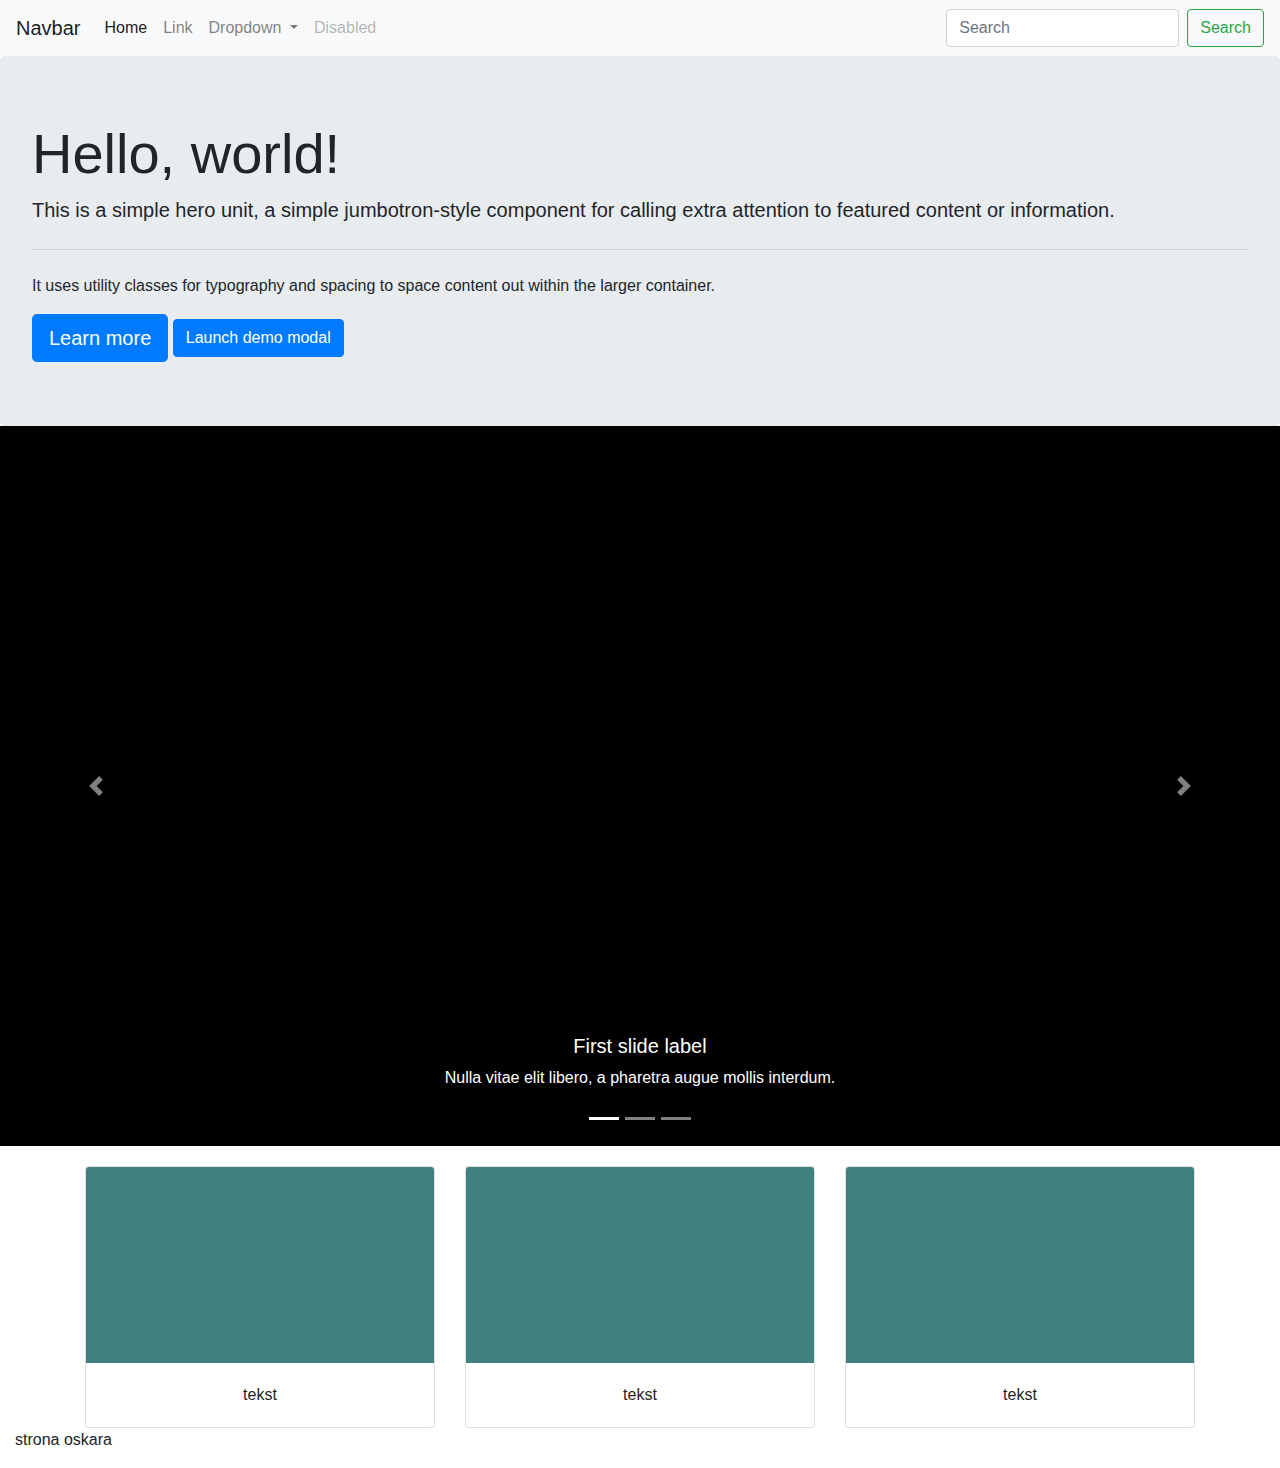
<file: index.html>
<!doctype html>
<html lang="en">
  <head>
    <!-- Required meta tags -->
    <meta charset="utf-8">
    <meta name="viewport" content="width=device-width, initial-scale=1, shrink-to-fit=no">

    <!-- Bootstrap CSS -->
    <link rel="stylesheet" href="https://stackpath.bootstrapcdn.com/bootstrap/4.4.1/css/bootstrap.min.css" integrity="sha384-Vkoo8x4CGsO3+Hhxv8T/Q5PaXtkKtu6ug5TOeNV6gBiFeWPGFN9MuhOf23Q9Ifjh" crossorigin="anonymous">
<link rel="stylesheet" href="style.css">
    <title>Hello, world!</title>
  </head>
  <body>
    <!--nawigacja menu---------------------------------------------------------------------->
    <nav class="navbar navbar-expand-lg navbar-light bg-light">
      <a class="navbar-brand" href="#">Navbar</a>
      <button class="navbar-toggler" type="button" data-toggle="collapse" data-target="#navbarSupportedContent" aria-controls="navbarSupportedContent" aria-expanded="false" aria-label="Toggle navigation">
        <span class="navbar-toggler-icon"></span>
      </button>
    
      <div class="collapse navbar-collapse" id="navbarSupportedContent">
        <ul class="navbar-nav mr-auto">
          <li class="nav-item active">
            <a class="nav-link" href="index.html">Home <span class="sr-only">(current)</span></a>
          </li>
          <li class="nav-item">
            <a class="nav-link" href="#">Link</a>
          </li>
          <li class="nav-item dropdown">
            <a class="nav-link dropdown-toggle" href="#" id="navbarDropdown" role="button" data-toggle="dropdown" aria-haspopup="true" aria-expanded="false">
              Dropdown
            </a>
            <div class="dropdown-menu" aria-labelledby="navbarDropdown">
              <a class="dropdown-item" href="#">Action</a>
              <a class="dropdown-item" href="#">Another action</a>
              <div class="dropdown-divider"></div>
              <a class="dropdown-item" href="#">Something else here</a>
            </div>
          </li>
          <li class="nav-item">
            <a class="nav-link disabled" href="#" tabindex="-1" aria-disabled="true">Disabled</a>
          </li>
        </ul>
        <form class="form-inline my-2 my-lg-0">
          <input class="form-control mr-sm-2" type="search" placeholder="Search" aria-label="Search">
          <button class="btn btn-outline-success my-2 my-sm-0" type="submit">Search</button>
        </form>
      </div>
    </nav>
<header>
  <div class="jumbotron">
    <h1 class="display-4">Hello, world!</h1>
    <p class="lead">This is a simple hero unit, a simple jumbotron-style component for calling extra attention to featured content or information.</p>
    <hr class="my-4">
    <p>It uses utility classes for typography and spacing to space content out within the larger container.</p>
    <a id="nazwa" class="btn btn-primary btn-lg" href="#" role="button">Learn more</a>
    <button type="button" class="btn btn-primary" data-toggle="modal" data-target="#exampleModal">
      Launch demo modal
    </button>
  </div>

</header>
<!--carosela---------------------------------------------------------------------------------------->
<div id="carouselExampleCaptions" class="carousel slide" data-ride="carousel">
  <ol class="carousel-indicators">
    <li data-target="#carouselExampleCaptions" data-slide-to="0" class="active"></li>
    <li data-target="#carouselExampleCaptions" data-slide-to="1"></li>
    <li data-target="#carouselExampleCaptions" data-slide-to="2"></li>
  </ol>
  <div class="carousel-inner">
    <div class="carousel-item active">
      <img src="Bez tytułu1.png" class="d-block w-100" alt="..."> <!--opis obrazka aly -->
      <div class="carousel-caption d-none d-md-block">
        <h5>First slide label</h5>
        <p>Nulla vitae elit libero, a pharetra augue mollis interdum.</p>
      </div>
    </div>
    <div class="carousel-item">
      <img src="Bez tytułu2.png" class="d-block w-100" alt="...">
      <div class="carousel-caption d-none d-md-block">
        <h5>Second slide label</h5>
        <p>Lorem ipsum dolor sit amet, consectetur adipiscing elit.</p>
      </div>
    </div>
    <div class="carousel-item">
      <img src="Bez tytułu3.png" class="d-block w-100" alt="...">
      <div class="carousel-caption d-none d-md-block">
        <h5>Third slide label</h5>
        <p>Praesent commodo cursus magna, vel scelerisque nisl consectetur.</p>
      </div>
    </div>
  </div>
  <a class="carousel-control-prev" href="#carouselExampleCaptions" role="button" data-slide="prev">
    <span class="carousel-control-prev-icon" aria-hidden="true"></span>
    <span class="sr-only">Previous</span>
  </a>
  <a class="carousel-control-next" href="#carouselExampleCaptions" role="button" data-slide="next">
    <span class="carousel-control-next-icon" aria-hidden="true"></span>
    <span class="sr-only">Next</span>
  </a>
</div>
<!--karty--------------------------------------------------------------------->
<section class="cart-wrapper">
<div class="container">
  <div class="row">
    <div class="col-sm-4">
      <div class="card" >
        <img src="Bez tytułu5.png" class="card-img-top" alt="...">
        <div class="card-body">
          <p class="card-text">tekst </p>
        </div>
      </div>
    </div>
    <div class="col-sm-4">
      <div class="card" >
        <img src="Bez tytułu5.png" class="card-img-top" alt="...">
        <div class="card-body">
          <p class="card-text">tekst</p>
        </div>
      </div>
    </div>
    <div class="col-sm-4">
      <div class="card" >
        <img src="Bez tytułu5.png" class="card-img-top" alt="...">
        <div class="card-body">
          <p class="card-text">tekst</p>
        </div>
      </div>
    </div>
  </div>
</div>

 

</section>
<footer>
  <div class="container-fluid">
    <div class="row">
      <div class="col-sm">
        <p>strona oskara</p>
      </div>
    </div>
  </div>

</footer>

<!-- Modal -->
<div class="modal fade" id="exampleModal" tabindex="-1" role="dialog" aria-labelledby="exampleModalLabel" aria-hidden="true">
  <div class="modal-dialog" role="document">
    <div class="modal-content">
      <div class="modal-header">
        <h5 class="modal-title" id="exampleModalLabel">Modal title</h5>
        <button type="button" class="close" data-dismiss="modal" aria-label="Close">
          <span aria-hidden="true">&times;</span>
        </button>
      </div>
      <div class="modal-body">
        ...
      </div>
      <div class="modal-footer">
        <button type="button" class="btn btn-secondary" data-dismiss="modal">Close</button>
        <button type="button" class="btn btn-primary">Save changes</button>
      </div>
    </div>
  </div>
</div>



    

     


    <!-- Optional JavaScript -->
    <!-- jQuery first, then Popper.js, then Bootstrap JS -->
    <script src="https://code.jquery.com/jquery-3.4.1.slim.min.js" integrity="sha384-J6qa4849blE2+poT4WnyKhv5vZF5SrPo0iEjwBvKU7imGFAV0wwj1yYfoRSJoZ+n" crossorigin="anonymous"></script>
    <script src="https://cdn.jsdelivr.net/npm/popper.js@1.16.0/dist/umd/popper.min.js" integrity="sha384-Q6E9RHvbIyZFJoft+2mJbHaEWldlvI9IOYy5n3zV9zzTtmI3UksdQRVvoxMfooAo" crossorigin="anonymous"></script>
    <script src="https://stackpath.bootstrapcdn.com/bootstrap/4.4.1/js/bootstrap.min.js" integrity="sha384-wfSDF2E50Y2D1uUdj0O3uMBJnjuUD4Ih7YwaYd1iqfktj0Uod8GCExl3Og8ifwB6" crossorigin="anonymous"></script>
    <script src="main.js"></script>
  </body>
</html>
</file>
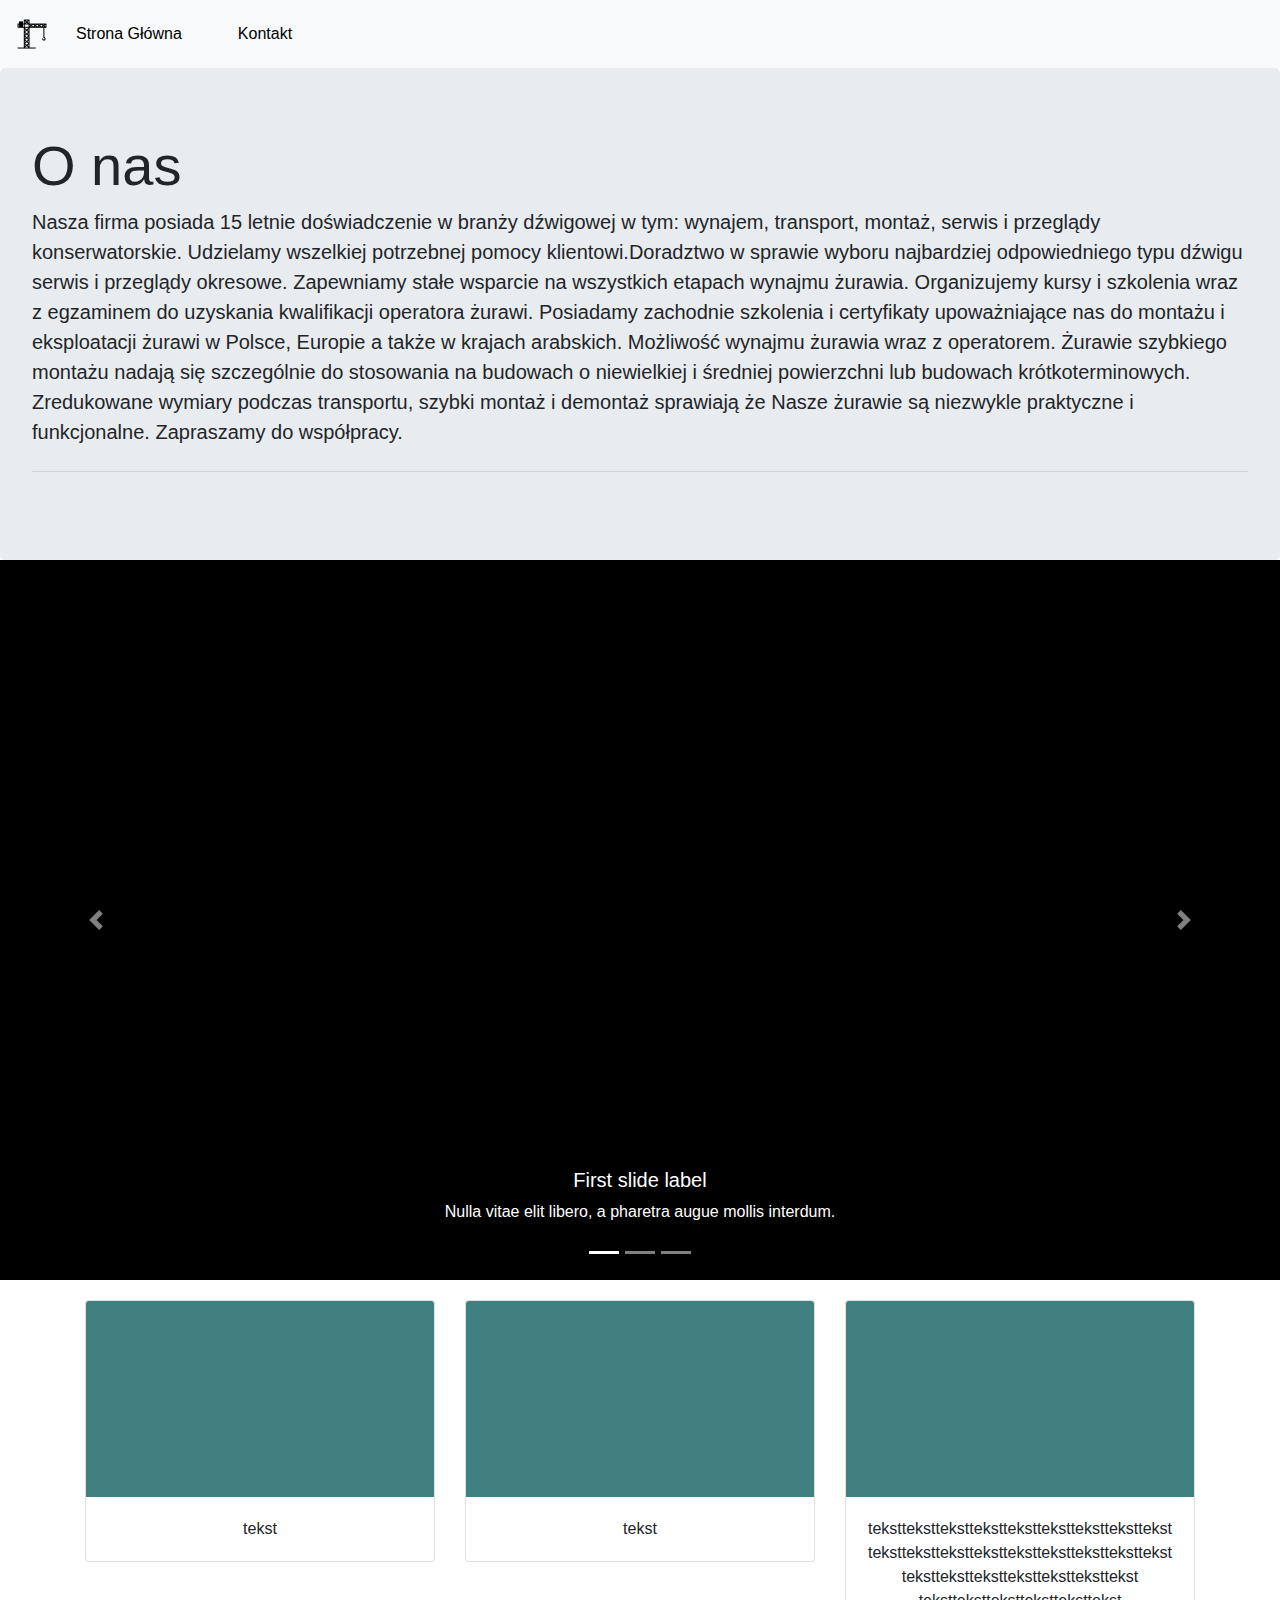
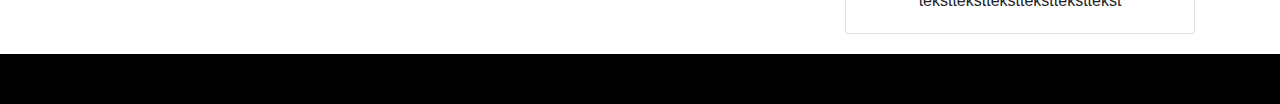
<file: mainpage.html>
<!doctype html>
<html lang="en">
  <head>
    <!-- Required meta tags -->
    <meta charset="utf-8">
    <meta name="viewport" content="width=device-width, initial-scale=1, shrink-to-fit=no">

    <!-- Bootstrap CSS -->
    <link rel="stylesheet" href="https://stackpath.bootstrapcdn.com/bootstrap/4.4.1/css/bootstrap.min.css" integrity="sha384-Vkoo8x4CGsO3+Hhxv8T/Q5PaXtkKtu6ug5TOeNV6gBiFeWPGFN9MuhOf23Q9Ifjh" crossorigin="anonymous">
<link rel="stylesheet" href="style.css">
<link rel="preconnect" href="https://fonts.gstatic.com">
<link href="https://fonts.googleapis.com/css2?family=Lato:wght@100&family=Open+Sans:ital,wght@0,600;1,400&display=swap" rel="stylesheet">
    <title>Hello, world!</title>
  </head>
  
  <body>
    <!--nawigacja menu---------------------------------------------------------------------->
    <nav class="navbar navbar-expand-lg navbar-light bg-light">
      <img src="dzwig2.png" alt="...">
      <button class="btn-mainpage">Strona Główna</button>
      <button id="myBtn"  class="btn-contact">Kontakt</button>
      
      
          
        

      
     <!---header----------------------------------------------------------------------------------------------------------------->
    </nav>
    <header>
      <div class="jumbotron">
        <h1 class="display-4">O nas</h1>
        <p class="lead">Nasza firma posiada 15 letnie doświadczenie w branży dźwigowej w tym:
          wynajem, transport, montaż, serwis i przeglądy konserwatorskie.
          Udzielamy wszelkiej potrzebnej pomocy klientowi.Doradztwo w sprawie wyboru
          najbardziej odpowiedniego typu dźwigu serwis i przeglądy okresowe.
          Zapewniamy stałe wsparcie na wszystkich etapach wynajmu żurawia.
          Organizujemy kursy i szkolenia wraz z egzaminem do uzyskania kwalifikacji
          operatora żurawi.
          Posiadamy zachodnie szkolenia i certyfikaty upoważniające nas
          do montażu i eksploatacji żurawi w Polsce, Europie a także w krajach arabskich.
          Możliwość wynajmu żurawia wraz z operatorem.
          Żurawie szybkiego montażu nadają się szczególnie do stosowania na budowach
          o niewielkiej i średniej powierzchni lub budowach krótkoterminowych.
          Zredukowane wymiary podczas transportu, szybki montaż i demontaż sprawiają że Nasze żurawie
          są niezwykle praktyczne i funkcjonalne.
          Zapraszamy do współpracy.</p>
        <hr class="my-4">
        <p></p>
      </div>

<!----modal-----------------------------------> 

  

<!-- The Modal -->
<div id="myModal" class="modal">

  <!-- Modal content -->
  <div class="modal-content">
    <span class="close">&times;</span>
    <p>Some text in the Modal..</p>
  </div>

</div>




</header>
<!--carosela---------------------------------------------------------------------------------------->
<div id="carouselExampleCaptions" class="carousel slide" data-ride="carousel">
  <ol class="carousel-indicators">
    <li data-target="#carouselExampleCaptions" data-slide-to="0" class="active"></li>
    <li data-target="#carouselExampleCaptions" data-slide-to="1"></li>
    <li data-target="#carouselExampleCaptions" data-slide-to="2"></li>
  </ol>
  <div class="carousel-inner">
    <div class="carousel-item active">
      <img src="Bez tytułu1.png" class="d-block w-100" alt="..."> <!--opis obrazka aly -->
      <div class="carousel-caption d-none d-md-block">
        <h5>First slide label</h5>
        <p>Nulla vitae elit libero, a pharetra augue mollis interdum.</p>
      </div>
    </div>
    <div class="carousel-item">
      <img src="Bez tytułu2.png" class="d-block w-100" alt="...">
      <div class="carousel-caption d-none d-md-block">
        <h5>Second slide label</h5>
        <p>Lorem ipsum dolor sit amet, consectetur adipiscing elit.</p>
      </div>
    </div>
    <div class="carousel-item">
      <img src="Bez tytułu3.png" class="d-block w-100" alt="...">
      <div class="carousel-caption d-none d-md-block">
        <h5>Third slide label</h5>
        <p>Praesent commodo cursus magna, vel scelerisque nisl consectetur.</p>
      </div>
    </div>
  </div>
  <a class="carousel-control-prev" href="#carouselExampleCaptions" role="button" data-slide="prev">
    <span class="carousel-control-prev-icon" aria-hidden="true"></span>
    <span class="sr-only">Previous</span>
  </a>
  <a class="carousel-control-next" href="#carouselExampleCaptions" role="button" data-slide="next">
    <span class="carousel-control-next-icon" aria-hidden="true"></span>
    <span class="sr-only">Next</span>
  </a>
</div>

<!--karty--------------------------------------------------------------------->
<section class="cart-wrapper">
  <div class="container">
    <div class="row">
      <div class="col-sm-4">
        <div class="card" >
          <img src="Bez tytułu5.png" class="card-img-top" alt="...">
          <div class="card-body">
            <p class="card-text">tekst </p>
          </div>
        </div>
      </div>
      <div class="col-sm-4">
        <div class="card" >
          <img src="Bez tytułu5.png" class="card-img-top" alt="...">
          <div class="card-body">
            <p class="card-text">tekst</p>
          </div>
        </div>
      </div>
      <div class="col-sm-4">
        <div class="card" >
          <img src="Bez tytułu5.png" class="card-img-top" alt="...">
          <div class="card-body">
            <p class="card-text">tekstteksttekstteksttekstteksttekstteksttekstteksttekstteksttekstteksttekstteksttekstteksttekstteksttekstteksttekstteksttekst
              teksttekstteksttekstteksttekst
            </p>
          </div>
        </div>
      </div>
    </div>
  </div>
  <!---footer----------------------------------------------------------------------------------------------------------------------------------->
  <footer class="footer">
    <div class="container">
        <div class="row align-items-center">
         
            
            </div>
        </div>
    </div>
</footer>


    

     


    <!-- Optional JavaScript -->
    <!-- jQuery first, then Popper.js, then Bootstrap JS -->
    <script src="https://code.jquery.com/jquery-3.4.1.slim.min.js" integrity="sha384-J6qa4849blE2+poT4WnyKhv5vZF5SrPo0iEjwBvKU7imGFAV0wwj1yYfoRSJoZ+n" crossorigin="anonymous"></script>
    <script src="https://cdn.jsdelivr.net/npm/popper.js@1.16.0/dist/umd/popper.min.js" integrity="sha384-Q6E9RHvbIyZFJoft+2mJbHaEWldlvI9IOYy5n3zV9zzTtmI3UksdQRVvoxMfooAo" crossorigin="anonymous"></script>
    <script src="https://stackpath.bootstrapcdn.com/bootstrap/4.4.1/js/bootstrap.min.js" integrity="sha384-wfSDF2E50Y2D1uUdj0O3uMBJnjuUD4Ih7YwaYd1iqfktj0Uod8GCExl3Og8ifwB6" crossorigin="anonymous"></script>
    <script src="main.js"></script>
  </body>
</html>
</file>
<file: style.css>
<style>
@import url('https://fonts.googleapis.com/css2?family=Montserrat:wght@100&display=swap');
</style>

 .btn-primary{
    background:red;
   border: none;
}
.btn-primary:hover {
   
    opacity: 0.5;
}

.jumbotron {
    margin-bottom: 0px;
    background-color:408080;
}
.cart-wrapper {
    padding-top: 20px;
    padding-bottom: 0px;
}
    .card-body p { 
        /*pozycionowanie tekstu*/
        text-align: center;
    }
    .footer {
        box-sizing: border-box;
        background-color: black;
        padding-top:40px;
        padding-bottom: 10px;
        margin-top: 20px;
    }
    .phone{
        
    }
    /* The Modal (background) */
.modal {
    display: none; /* Hidden by default */
    position: fixed; /* Stay in place */
    z-index: 1; /* Sit on top */
    left: 0;
    top: 0;
    width: 100%; /* Full width */
    height: 100%; /* Full height */
    overflow: auto; /* Enable scroll if needed */
    background-color: rgb(0,0,0); /* Fallback color */
    background-color: rgba(0,0,0,0.4); /* Black w/ opacity */
  }
  
  /* Modal Content/Box */
  .modal-content {
    background-color: #fefefe;
    margin: 15% auto; /* 15% from the top and centered */
    padding: 20px;
    border: 1px solid #888;
    width: 80%; /* Could be more or less, depending on screen size */
  }
  
  /* The Close Button */
  .close {
    color: #aaa;
    float: right;
    font-size: 28px;
    font-weight: bold;
  }
  
  .close:hover,
  .close:focus {
    color: black;
    text-decoration: none;
    cursor: pointer;
  }

  /* Button nav*/

  .btn-contact  {
    border: none;
    background-color: transparent;
    padding: 14px 28px;
    font-size: 16px;
    cursor: pointer;
    display: inline-block;
    font-family: 'Montserrat',;
    
     
  }
  .btn-mainpage  {
    border: none;
    background-color: transparent;
    padding: 14px 28px;
    font-size: 16px;
    cursor: pointer;
    display: inline-block;
    font-family: 'Montserrat', sans-serif;
    
    
     
  }
</file>
